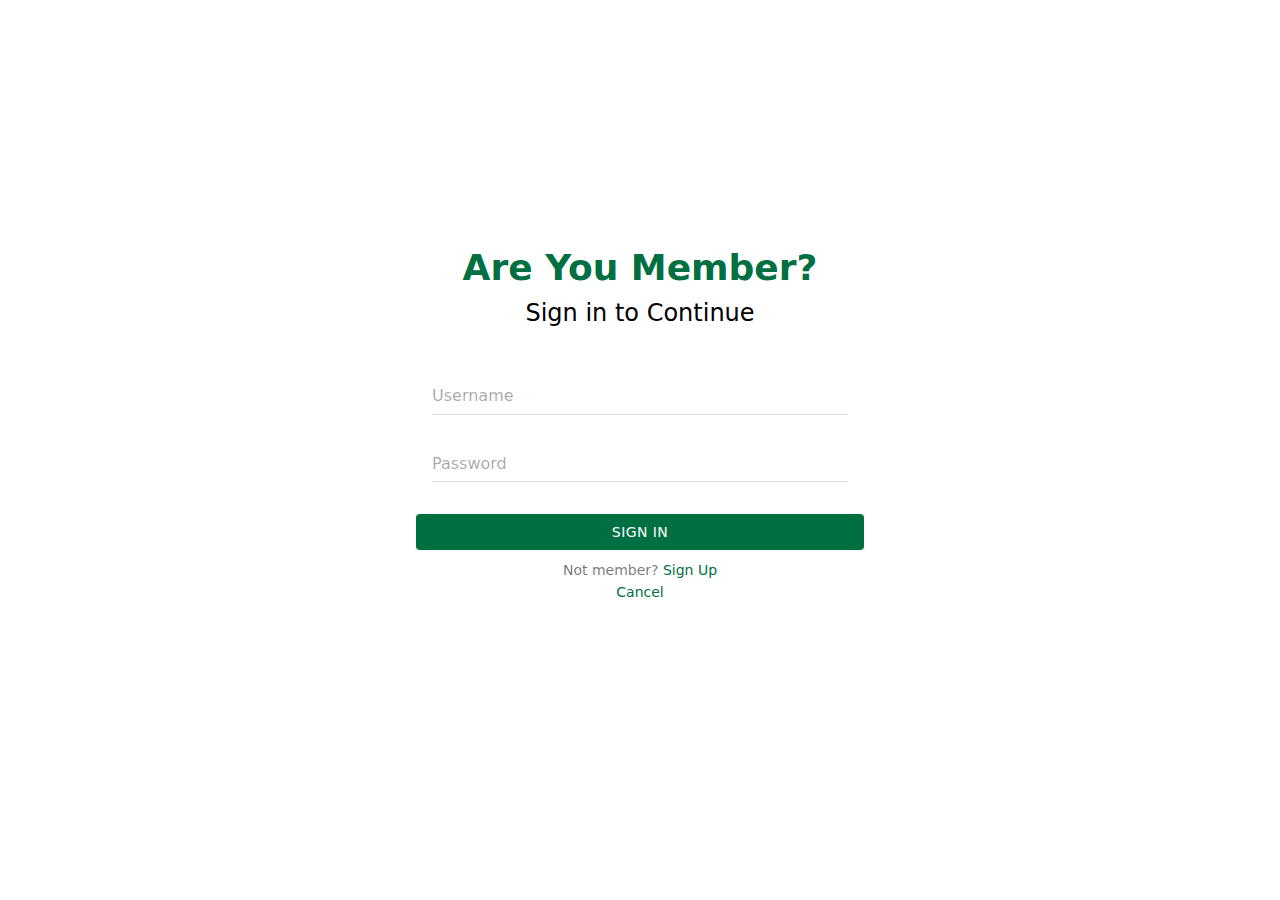
<file: index.html>
<!doctype html>
<html>
<head>
<meta charset="utf-8">
<meta name="viewport" content="width=device-width, initial-scale=1.0">
<title>Coffee Shop App</title>
<link href="css/framework7.bundle.min.css" rel="stylesheet">
<link href="https://fonts.googleapis.com/icon?family=Material+Icons" rel="stylesheet">
<link href="css/style.css" rel="stylesheet">

</head>
<body>


	<div id="app">
		<div class="view view-main view-init">
			
			<section class="panel panel-left panel-cover">
			
				<div class="info-menu">
								
					<div class="row">
					
						<article class="col-30 text-align-center">
							<span class="material-icons icon-usuario">portrait</span>
						</article>
						<article class="col-70">
							<p class="nombre">Nombre Completo</p>
							<p>nombre@gmail.com</p>
							<p>Honduras</p>
						</article>
					
					</div>
					
					<a href="#" class="button button-fill button-perfil"><span class="material-icons">logout</span>Logout</a>
				</div>
								
				<h2 class="block-title">Menu</h2>
				
				<div class="list accordion-list" style="margin-bottom: 0;">
					<ul>
						<li class="accordion-item"><a href="#" class="item-content item-link">
							<div class="item-inner">
							  <div class="item-title">Categories</div>
							</div></a>
						  <div class="accordion-item-content">
							<div class="block">
							 
								<div class="list">
								  <ul>
									<li>
									  <a href="/products/" class="item-content panel-close">
										<div class="item-inner">
											<div class="item-title-row">
												<div class="item-title">Hot</div>
											</div> 					
										</div>
									  </a>
									</li>
									<li>
									  <a href="/products/" class="item-content panel-close">
										<div class="item-inner">
											<div class="item-title-row">
												<div class="item-title">Cold</div>
											</div> 					
										</div>
									  </a>
									</li>
									</ul>
								</div>
								
								
							</div>
						  </div>
						</li>
					</ul>
				</div>
				
				<div class="list media-list" style="margin-top: 0;">
				  <ul>
					<li>
					  <a href="/home/" class="item-link item-content panel-close">
						<div class="item-media"><i class="material-icons">home</i></div>
						<div class="item-inner">
							<div class="item-title-row">
								<div class="item-title">Home</div>
							</div> 					
						</div>
					  </a>
					</li>
					<li>
					  <a href="/products/" class="item-link item-content panel-close">
						<div class="item-media"><i class="material-icons">inventory</i></div>
						<div class="item-inner">
							<div class="item-title-row">
								<div class="item-title">Products</div>
							</div> 					
						</div>
					  </a>
					</li>
					<li>
					  <a href="/home/" class="item-link item-content">
						<div class="item-media"><i class="material-icons">shopping_cart</i></div>
						<div class="item-inner">
							<div class="item-title-row">
								<div class="item-title">Cart</div>
							</div> 					
						</div>
					  </a>
					</li>
					<li>
					  <a href="/home/" class="item-link item-content">
						<div class="item-media"><i class="material-icons">bookmark</i></div>
						<div class="item-inner">
							<div class="item-title-row">
								<div class="item-title">Favorites</div>
							</div> 					
						</div>
					  </a>
					</li>
					<li>
					  <a href="/home/" class="item-link item-content">
						<div class="item-media"><i class="material-icons">sell</i></div>
						<div class="item-inner">
							<div class="item-title-row">
								<div class="item-title">Promotions</div>
							</div> 					
						</div>
					  </a>
					</li>
					<li>
					  <a href="/home/" class="item-link item-content">
						<div class="item-media"><i class="material-icons">shopping_bag</i></div>
						<div class="item-inner">
							<div class="item-title-row">
								<div class="item-title">My Orders</div>
							</div> 					
						</div>
					  </a>
					</li>
					<li>
					  <a href="/home/" class="item-link item-content">
						<div class="item-media"><i class="material-icons">person_pin</i></div>
						<div class="item-inner">
							<div class="item-title-row">
								<div class="item-title">Profile</div>
							</div> 					
						</div>
					  </a>
					</li>
				  </ul>
				</div>
								
			
			</section>
        
			<section data-name="home" class="page">

			  <!-- Top Navbar -->
			  <nav class="navbar">
				<div class="navbar-bg"></div>
				<div class="navbar-inner">
				  	<div class="title">CoffeeShop</div>
					<div class="right">
						<a href="#" class="link panel-open" data-panel=".panel-left"><span class="material-icons">menu</span></a>
					</div>
				</div>
			  </nav>


			  <section class="page-content">
				  <!-- Aquí va todo el contenido de la aplicación -->
				  
				  <div class="block">
				  
					  <h3>Hello, <b><span id="username">Invitado</span></b></h3>
					  <h2 class="texto-inicial">Wanna get some <br>Coffee?</h2>
					  
					  <div class="banner-inicio">
					  
						  <div class="row">
						  
							  <article class="col-55">
								  <h5>Pick of the day</h5>
								  <h2>Latte Cappuccino</h2>
								  <div class="precio">
								  	only <b>$4.25</b>
								  </div>
							  </article>
							  
							  <article class="col-45">
							  	<img src="img/cafe-capuccino.png" class="img-fluid">
							  </article>
						  
						  </div>
					  	
					  </div>
					  
					  <div class="row">
					  
						  <article class="col-70">
						  	<h2 class="block-title">Popular</h2>
						  </article>
						  
						  <article class="col-30 text-align-right">
						  	<h2 class="block-title letra-link-title"><a href="/products/">See all <span class="material-icons">east</span></a></h2>
						  </article>
						  
					  </div>
					  
					  <section id="productos" style="display: none;">
						  
						  <div class="row">
						  
							  <div class="col">
							  
								  <article class="card">
										<div class="card-content card-content-padding">
											<img src="img/cafe-capuccino.png" class="img-fluid" alt="">
											<p class="nombre">Cappuccino</p>
											<p class="categoria">Hot</p>
										</div>

										<div class="card-footer">
											$5.75
											<a href="#"><i class="material-icons">add</i></a>
										</div>
									</article>
							  
							  </div>
							  
							  <div class="col">
							  
								  <article class="card">
										<div class="card-content card-content-padding">
											<img src="img/cafe-capuccino.png" class="img-fluid" alt="">
											<p class="nombre">Cappuccino</p>
											<p class="categoria">Hot</p>
										</div>

										<div class="card-footer">
											$5.75
											<a href="#"><i class="material-icons">add</i></a>
										</div>
									</article>
							  
							  </div>
							  
						  </div>
						  
						  <div class="row">
						  
						  
							  <div class="col">
							  
								  <article class="card">
										<div class="card-content card-content-padding">
											<img src="img/cafe-capuccino.png" class="img-fluid" alt="">
											<p class="nombre">Cappuccino</p>
											<p class="categoria">Hot</p>
										</div>

										<div class="card-footer">
											$5.75
											<a href="#"><i class="material-icons">add</i></a>
										</div>
									</article>
							  
							  </div>
							  
							  <div class="col">
							  
								  <article class="card">
										<div class="card-content card-content-padding">
											<img src="img/cafe-capuccino.png" class="img-fluid" alt="">
											<p class="nombre">Cappuccino</p>
											<p class="categoria">Hot</p>
										</div>

										<div class="card-footer">
											$5.75
											<a href="#"><i class="material-icons">add</i></a>
										</div>
									</article>
							  
							  </div>
							  
						  </div>
						  
					  </section>
				  
					  <section id="productos">
					  
						  <div data-space-between="0" data-slides-per-view="2" class="swiper-container swiper-init">
							  
							  <div class="swiper-wrapper">
								  <div class="swiper-slide">
								  	<article class="card">
										<div class="card-content card-content-padding">
											<img src="img/cafe-capuccino.png" class="img-fluid" alt="">
											<p class="nombre">Cappuccino</p>
											<p class="categoria">Hot</p>
										</div>

										<div class="card-footer">
											$5.75
											<a href="/info/"><i class="material-icons">add</i></a>
										</div>
									</article>
								  </div>
								  <div class="swiper-slide">
								  
									  <article class="card">
										<div class="card-content card-content-padding">
											<img src="img/cafe-espresso.png" class="img-fluid" alt="">
											<p class="nombre">Espresso</p>
											<p class="categoria">Hot</p>
										</div>

										<div class="card-footer">
											$4.75
											<a href="/info-espresso/"><i class="material-icons">add</i></a>
										</div>
									</article>
								  
								  </div>
								  
								  <div class="swiper-slide">
								  
									  <article class="card">
										<div class="card-content card-content-padding">
											<img src="img/kick-frappe.png" class="img-fluid" alt="">
											<p class="nombre">Kich Frappe</p>
											<p class="categoria">Ice</p>
										</div>

										<div class="card-footer">
											$7.75
											<a href="/info/"><i class="material-icons">add</i></a>
										</div>
									</article>
								  
								  </div>
								  
								  <div class="swiper-slide">
								  
									  <article class="card">
										<div class="card-content card-content-padding">
											<img src="img/cafe-espresso.png" class="img-fluid" alt="">
											<p class="nombre">Latte</p>
											<p class="categoria">Hot</p>
										</div>

										<div class="card-footer">
											$3.75
											<a href="/info/"><i class="material-icons">add</i></a>
										</div>
									</article>
								  
								  </div>
								
							  </div>
							</div>
						  
					  </section>
				  
				  </div>
				  
				  
			  </section>

			</section>
			
			<nav class="toolbar toolbar-bottom tabbar tabbar-labels">
			  <div class="toolbar-inner">
				<a class="tab-link">
					<i class="material-icons">home</i>
					Home
				</a>
				<a class="tab-link">
					<i class="material-icons">shopping_bag</i>
					Orders
				</a>
				<a class="tab-link">
					<i class="material-icons">person_pin</i>
					Profile
				</a>
			  </div>
			</nav>
			

			<section id="login" class="login-screen modal-in">
				<div class="view">
					<section class="page">
						<div class="page-content login-screen-content">
							<div class="login-screen-title">
								<h2>Are You Member?</h2>
								<h4>Sign in to Continue</h4>
							</div>
							<div class="block">
							
								<form id="form-login" autocomplete="off">
								  <div class="list">
									<ul>
									  <li class="item-content item-input">
										<div class="item-inner">
										  <div class="item-title item-floating-label">Username</div>
										  <div class="item-input-wrap">
											<input type="text" id="userNameField" name="username" placeholder="Your username" required validate>
										  </div>
										</div>
									  </li>
									  <li class="item-content item-input">
										<div class="item-inner">
										  <div class="item-title item-floating-label">Password</div>
										  <div class="item-input-wrap">
											<input type="password" name="password" placeholder="Your password" required validate>
										  </div>
										</div>
									  </li>
									</ul>
								  </div>
								  <div class="list">
									<ul>
									  <li><a href="#" class="button button-fill" id="btnLogin">Sign In</a></li>
									</ul>
									<div class="block-footer">
									  <p>Not member? <a href="/sign-up/" class="link">Sign Up</a></p>
									  <p><a href="#" class="login-screen-close">Cancel</a></p>
									</div>
								  </div>
								</form>
								
							</div>
						</div><!-- /page-content -->
					</section><!-- /page -->
				</div><!-- /view -->
			</section>
			<!-- /login-screen -->
		
			
			
			
			
		</div> <!-- /view -->
		
		
		
		
		
		
	
	</div><!-- /app -->
	
	
	
	
	
	<script src="js/framework7.bundle.min.js"></script>
	<script src="js/app.js"></script>
	
</body>
</html>
</file>
<file: css/style.css>
:root{
--f7-theme-color:#007042;
--f7-navbar-bg-color: #007042; /*navbar*/
--f7-navbar-text-color:#fff;
--f7-navbar-link-color:#fff; /*link navbar*/
--f7-bars-bg-color:#007042;/*toolbar*/
--f7-block-margin-vertical:20px;
--f7-card-footer-border-color:transparent; 
--color-gris:#8f8f8f;
--color-negro:#000;
}
body{
	font-weight: 400;
	color: var(--color-negro);
	font-size: 15px;
}
h1,h2,h3,h4,h5,h6{
	font-weight: 400;
	margin-top: 5px;
	margin-bottom: 5px;
}
.toolbar .tab-link{
	color: #fff;
	font-size: 12px;
	font-weight: 600;
	text-transform: inherit;
}

p{
	margin: 1px;
}
.img-fluid{
	max-width: 100%;
}
.block-title{
	color: var(--color-negro);
	font-size: 18px;
	font-weight: 600;
	overflow: inherit;
}
.letra-link-title{
	font-size: 80%;
}
.letra-link-title span{
	font-size: 85%;
}


.texto-inicial{
	color: var(--f7-theme-color);
	font-weight: 600;
	font-size: 26px;
	line-height: 1.3;
}


.banner-inicio{
	background-color: var(--f7-theme-color);
	color: #fff;
	padding: 10px 10px 0;
	border-radius: 15px;
	margin-top: 30px;
	position: relative;
}
.banner-inicio h2{
	font-size: 20px;
	font-weight: 600;
}
.banner-inicio .precio{
	background-color: #8f8f8f;
	color: #fff;
	font-weight: 400;
	padding: 7px 20px;
	display: inline-block;
	border-top-left-radius: 7px;
	border-top-right-radius: 7px;
	margin-left: 10px;
	position: absolute;
	bottom: 0;
}

.info-menu{
	background-color: var(--f7-theme-color);
	padding: 15px 10px;
	color: rgba(255,255,255,0.80);
	font-size: 12px;
}
.info-menu .block-title{
	margin-top: 0;
}
.info-menu .icon-usuario{
	font-size:50px;
	color: #fff;
}
.info-menu .nombre{
	color: #fff;
	font-weight: 800;
}
.button-perfil{
	background-color: #fff;
	color: #000;
	margin-top: 20px;
	text-align: left;
	padding-left: 30px;
	text-transform: inherit;
	letter-spacing: 0;
	font-weight: 600;
}
.button-perfil span{
	font-size: 14px;
	margin-right: 5px;
}

.panel-left{
	background-color: #f2f2f2;
}
.panel-left .block-title{
	font-size: 13px;
	text-transform: uppercase;
	color: #888;
}
.panel-left .list ul{
	font-size: 14px;
	background-color: #f2f2f2;
}
.panel-left .list .item-media{
	color: var(--f7-theme-color) !important;
}


#productos .card-content{
	background-color: #f2f2f2;
	text-align: center;
}
#productos .card-footer{
	background-color: var(--f7-theme-color);
	color: #fff;
}
#productos .card-footer a{
	color: #fff;
}
#productos .nombre{
	font-weight: 600;
}
#productos .categoria{
	font-size: 14px;
	color: #888;
}


#list-products a{
	color: #000;
	font-size: 16px;
	font-weight: 600;
}
#list-products .card ul{
	padding-left: 15px;
	font-size: 11px;
}
#list-products .card li{
	list-style: disc;
	font-weight: normal;
}


.info-top{
	background-color: #f2f2f2;
	color: #888;
	font-size: 14px;
	font-weight: 600;
}
.list-info{
	margin-top: 50%;
}
.letra-gris{
	color: #aaa;
}
.texto-info{
	margin-top: 30px;
	margin-bottom: 40px;
	font-size: 14px;
}
.precio-info{
	font-weight: 600;
	font-size: 20px;
	text-align: end;
	margin-right: 30px;
}



.sign-up{
	z-index: 12000;	
}
.sign-up .page-content{
	margin-top: 0;
}


.login-screen h2,
.login-screen-page h2{
	color: var(--f7-theme-color);
	font-weight: 600;
	font-size: 36px;
	margin-bottom: 0;
}

.login-screen h4,
.login-screen-page h4{
	font-weight: 500;
	font-size: 24px;
	margin-top: 0;
}
</file>
